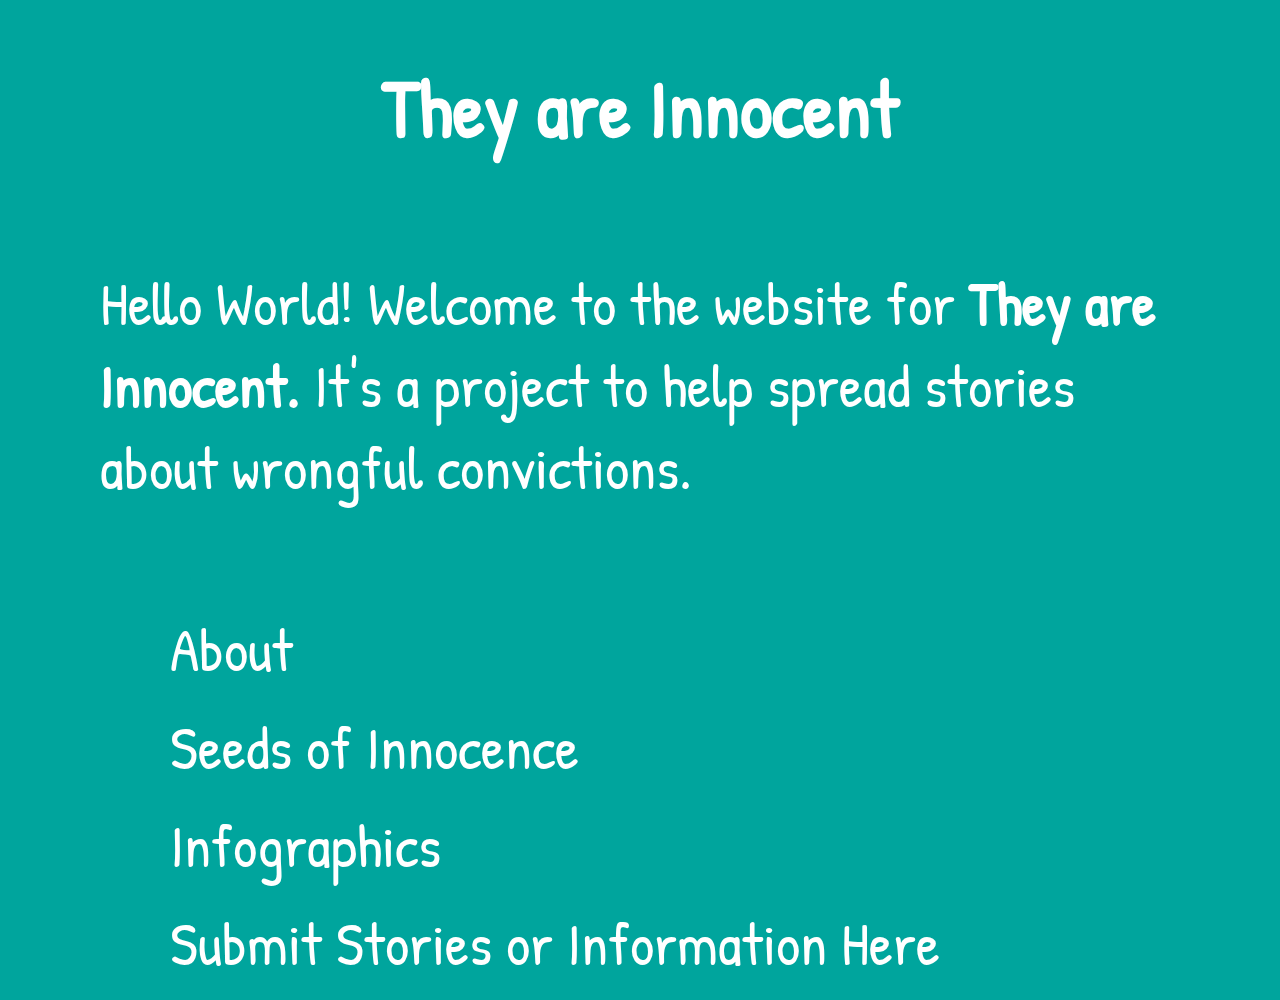
<file: index.html>
<!DOCTYPE html>
<html>
  <head>
    <title>They-are-Innocent</title>
    <meta name="viewport" content="width=device-width, initial-scale=1.0">
    <link rel="stylesheet" href="style.css">
    <link rel="preconnect" href="https://fonts.googleapis.com">
    <link rel="preconnect" href="https://fonts.gstatic.com" crossorigin>
    <link href="https://fonts.googleapis.com/css2?family=Patrick+Hand&display=swap" rel="stylesheet">
  </head>
<body>
  <h1>They are Innocent</h1>
  <p>Hello World! Welcome to the website for <strong>They are
    Innocent.</strong> It's a project to help spread stories
    about wrongful convictions.</p>
  <ul>
    <a class="options" href="https://dilloncg.github.io/they.are.innocent.about/">About</a>
  </ul>
  <ul>
    <a class="options" href="https://dilloncg.github.io/they.are.innocent.seeds.of.innocence/">Seeds of Innocence</a>
  </ul>
  <ul>
    <a class="options" href="https://dilloncg.github.io/they.are.innocent.infographics/">Infographics</a>
  </ul>
  <!--<ul>
    <a class="options" href="">Videos</a>
  </ul>-->
  <ul>
    <a class="options" href="https://docs.google.com/forms/d/e/1FAIpQLSc_cwcGoO3H510Oow61Jofm1432kbi1TOZxFV6i_dO9XvcvtA/viewform?usp=sf_link" target="_blank">Submit Stories or Information Here</a>
  </ul>
</body>
</html>
</file>
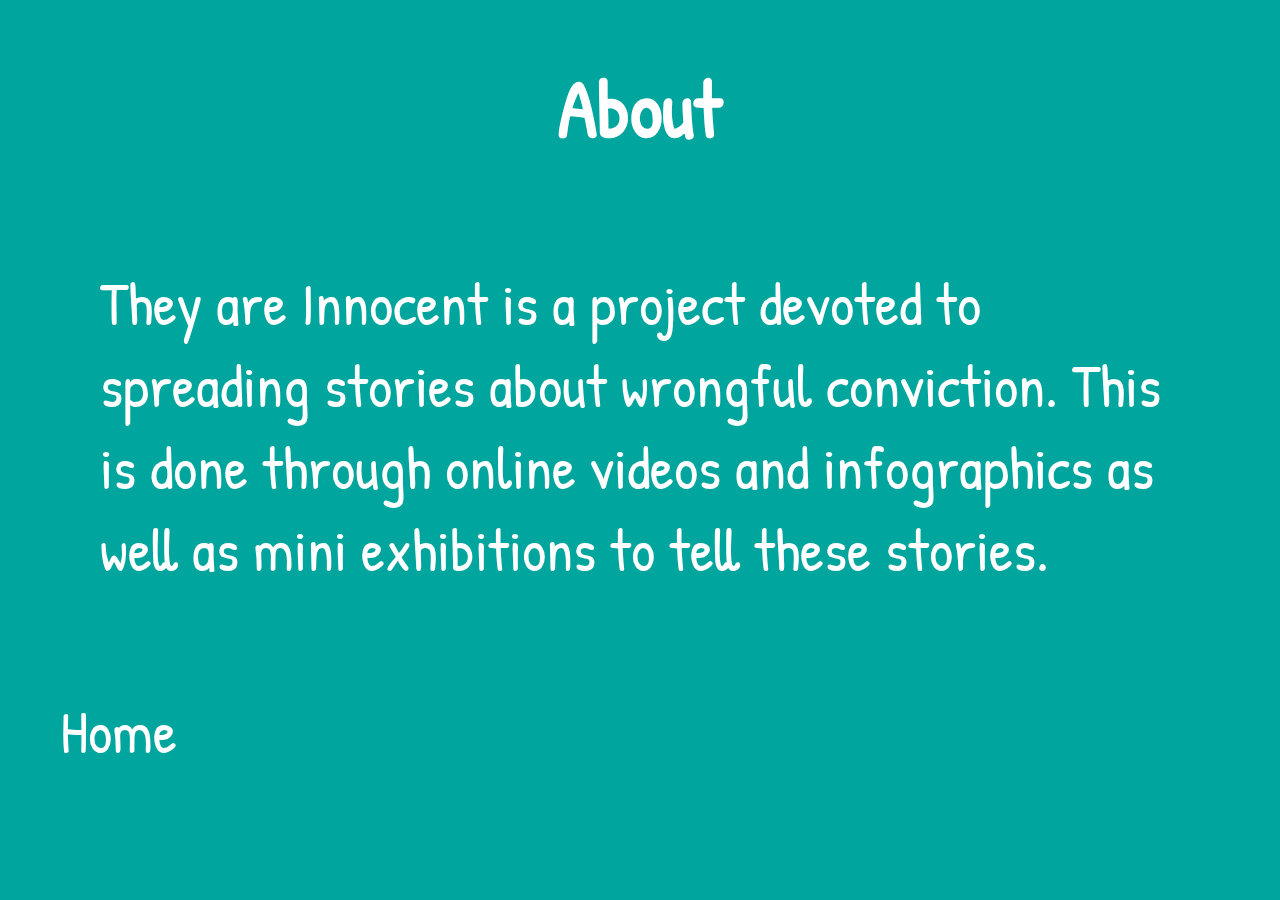
<file: about/index.html>
<!DOCTYPE html>
<html>
  <head>
    <title>About</title>
    <meta name="viewport" content="width=device-width, initial-scale=1.0">
    <link rel="stylesheet" href="style.css">
    <link rel="preconnect" href="https://fonts.googleapis.com">
    <link rel="preconnect" href="https://fonts.gstatic.com" crossorigin>
    <link href="https://fonts.googleapis.com/css2?family=Patrick+Hand&display=swap" rel="stylesheet">
  </head>
<body>
  <h1>About</h1>
    <p>They are Innocent is a project devoted to
      spreading stories about wrongful conviction. This
      is done through online videos and infographics
      as well as mini exhibitions to tell these stories.</p>
  <a href="https://dilloncg.github.io/They.are.Innocent/">Home</a>
</body>
</html>
</file>
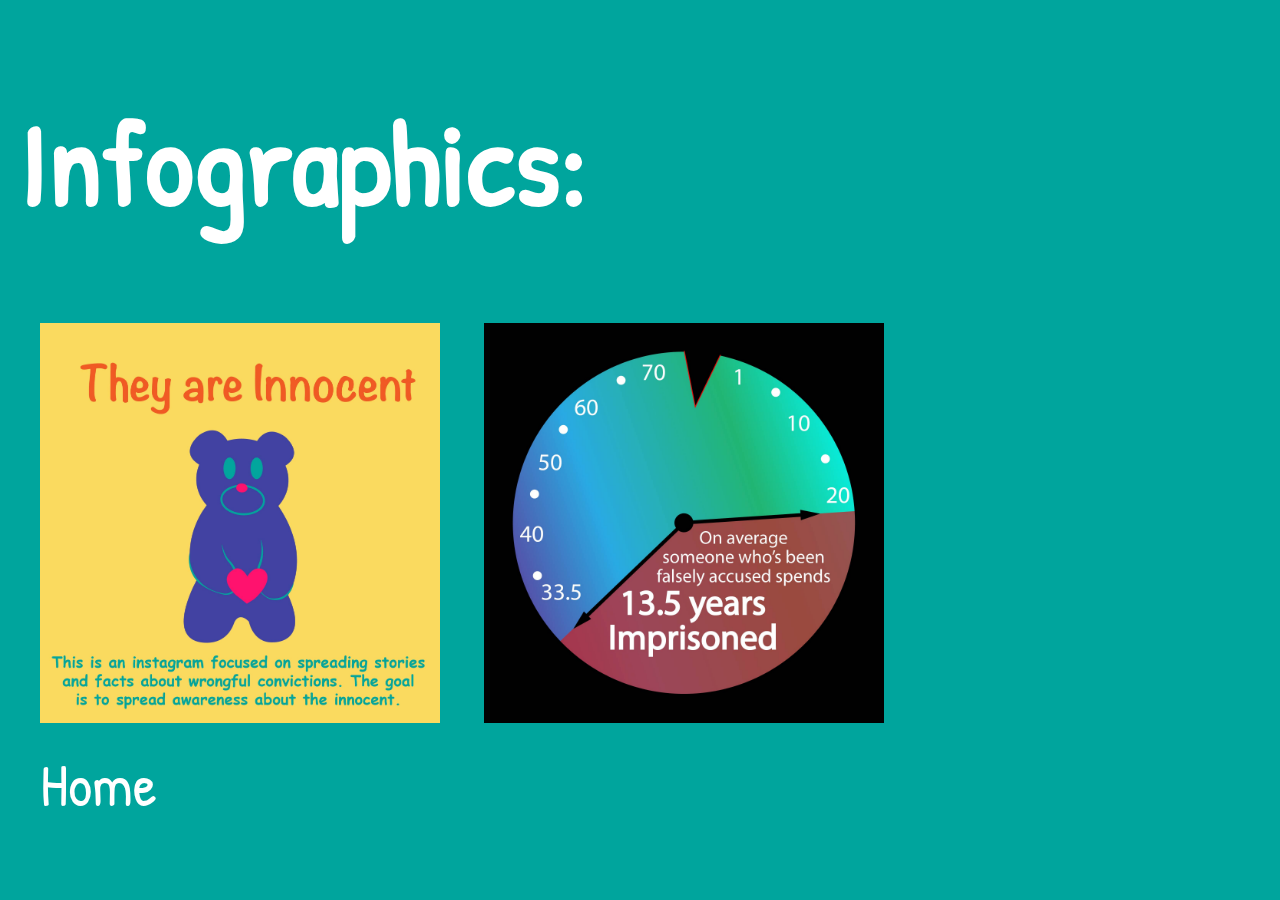
<file: infographics/index.html>
<!DOCTYPE html>
<html>
  <head>
    <title>Infographics</title>
    <meta name="viewport" content="width=device-width, initial-scale=1.0">
    <link rel="stylesheet" href="style.css">
    <link rel="preconnect" href="https://fonts.googleapis.com">
    <link rel="preconnect" href="https://fonts.gstatic.com" crossorigin>
    <link href="https://fonts.googleapis.com/css2?family=Patrick+Hand&display=swap" rel="stylesheet">
  </head>
<body>
  <h1>Infographics:</h1>
  <img src="post1.jpg"/>
  <img src="Artboard-3.jpg"/>
  <ul>
    <a  href="https://dilloncg.github.io/They.are.Innocent/">Home</a>
  </ul>
</body>
</html>
</file>
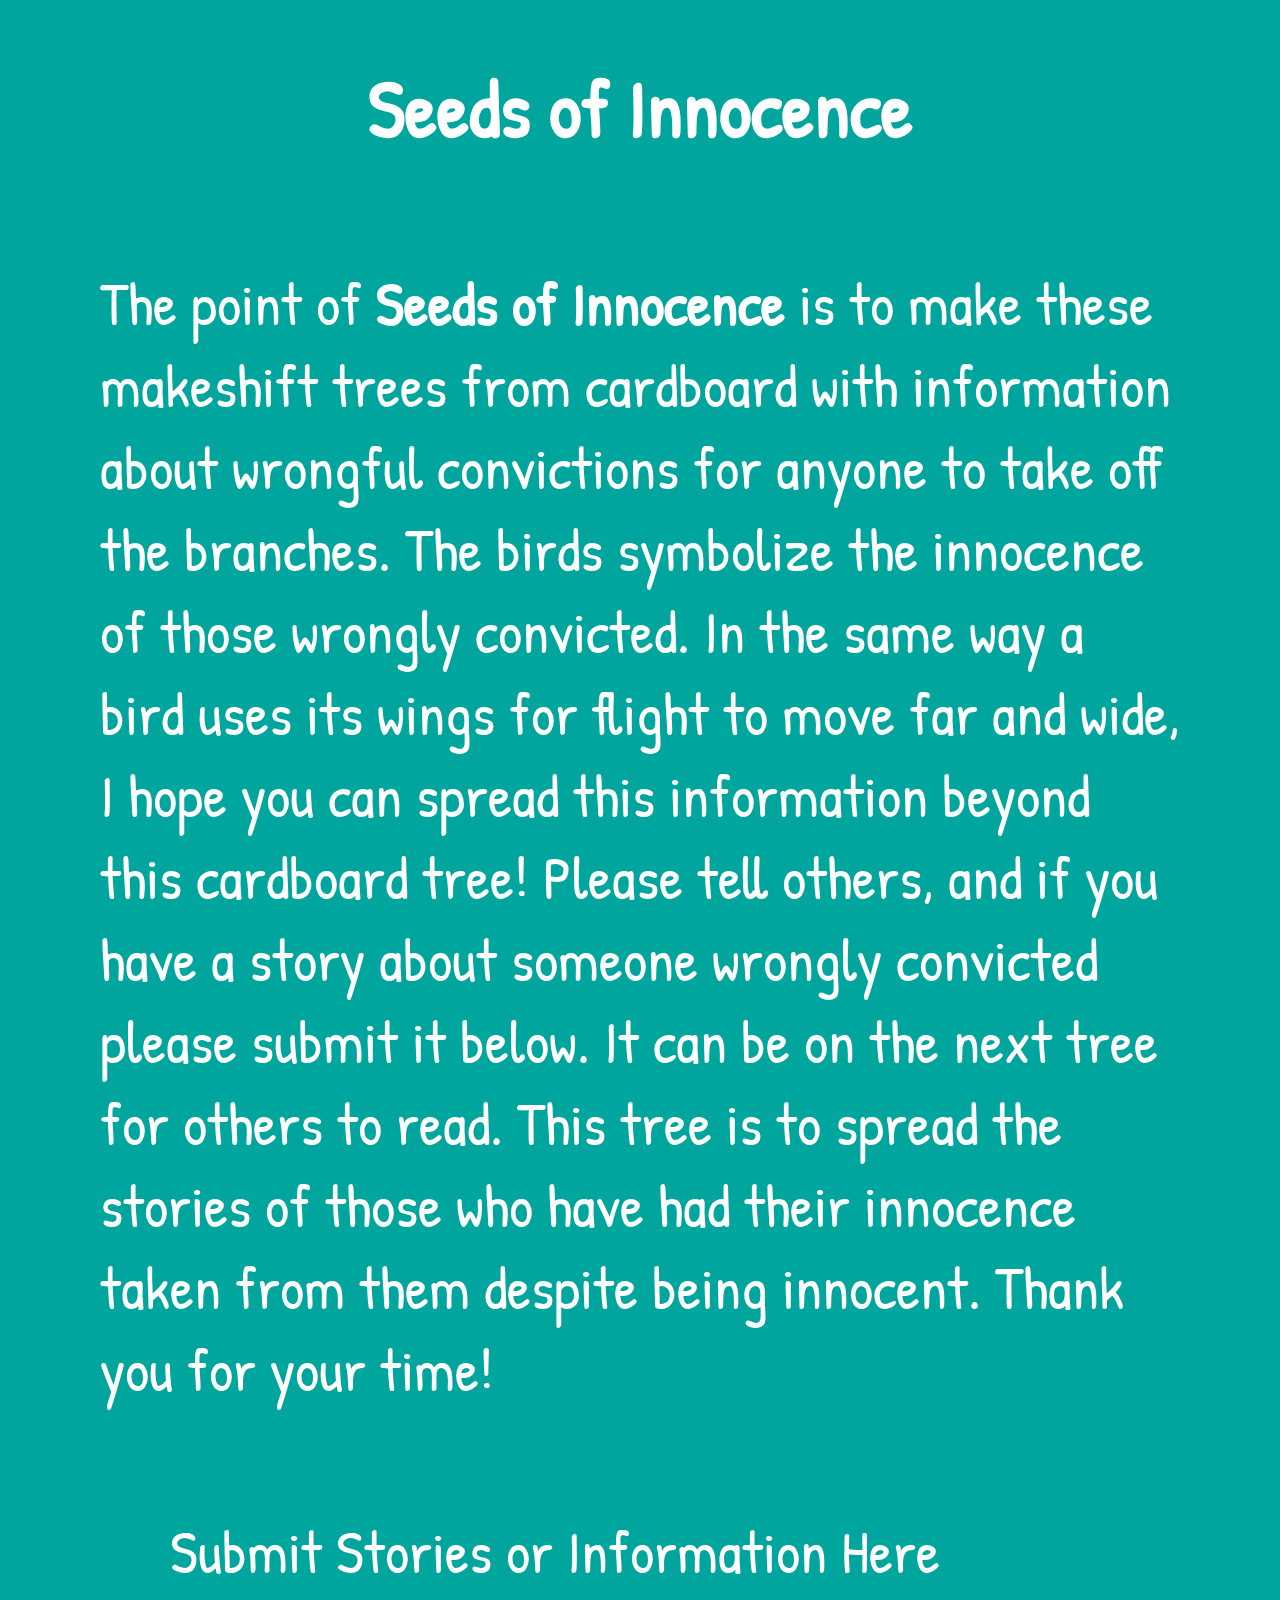
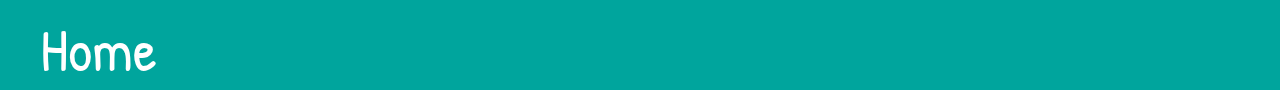
<file: seedsofinnocence/index.html>
<!DOCTYPE html>
<html>
  <head>
    <title>Seeds-of-Innocence</title>
    <meta name="viewport" content="width=device-width, initial-scale=1.0">
    <link rel="stylesheet" href="style.css">
    <link rel="preconnect" href="https://fonts.googleapis.com">
    <link rel="preconnect" href="https://fonts.gstatic.com" crossorigin>
    <link href="https://fonts.googleapis.com/css2?family=Patrick+Hand&display=swap" rel="stylesheet">
  </head>
<body>
  <h1>Seeds of Innocence</h1>
  <p>The point of <strong>Seeds of Innocence</strong>
  is to make these makeshift trees from cardboard with information about
  wrongful convictions for anyone to take off the branches.
  The birds symbolize the innocence of those wrongly convicted.
  In the same way a bird uses its wings for flight to move far and wide,
  I hope you can spread this information beyond this
  cardboard tree! Please tell others, and if you have
  a story about someone wrongly convicted please
  submit it below. It can be on the next tree for
  others to read. This tree is to spread the stories
  of those who have had their innocence taken from them
  despite being innocent. Thank you for your time!</p>
  <ul>
    <a class="options" href="https://docs.google.com/forms/d/e/1FAIpQLSc_cwcGoO3H510Oow61Jofm1432kbi1TOZxFV6i_dO9XvcvtA/viewform?usp=sf_link" target="_blank">Submit Stories or Information Here</a>
  </ul>
    <a  href="https://dilloncg.github.io/They.are.Innocent/">Home</a>
</body>
</html>
</file>
<file: style.css>
img{
  max-width: 100%;
}

body{
  margin: 0px;
  background-color: rgba(0, 165, 157);
}

h1{
  font-family: 'Patrick Hand', cursive;
  text-align: center;
  font-size: 80px;
  color: white;
}

p{
  text-align: left;
  font-size: 60px;
  font-family: 'Patrick Hand', cursive;
  text-decoration: none;
  margin: 100px;
  color: white;
  font-kerning: normal;
}

.options{
  text-align: center;
  font-size: 60px;
  font-family: 'Patrick Hand', cursive;
  text-decoration: none;
  margin-left: 130px;
  color: white;
}

.options:hover{
  color: rgba(255, 18, 109)
}

@media screen and (max-width:1000px){
  h1{
    font-family: 'Patrick Hand', cursive;
    text-align: center;
    font-size: 60px;
    color: white;
  }

  p{
    text-align: center;
    font-size: 50px;
    font-family: 'Patrick Hand', cursive;
    text-decoration: none;
    margin: 10px;
    color: white;
  }

  .options{
    text-align: left;
    font-size: 50px;
    font-family: 'Patrick Hand', cursive;
    text-decoration: none;
    margin-left: 60px;
    margin-top: 60px;
    color: white;
  }
}

@media screen and (max-width: 600px){
  h1{
    font-family: 'Patrick Hand', cursive;
    text-align: center;
    font-size: 50px;
    color: white;
  }

  p{
    text-align: center;
    font-size: 40px;
    font-family: 'Patrick Hand', cursive;
    text-decoration: none;
    margin: 10px;
    color: white;
  }

  .options{
    text-align: left;
    font-size: 40px;
    font-family: 'Patrick Hand', cursive;
    text-decoration: none;
    margin-left: 40px;
    margin-top: 80px;
    color: white;
  }
}
</file>
<file: about/style.css>
img{
  max-width: 100%;
}

body{
  margin: 0px;
  background-color: rgba(0, 165, 157);
}

h1{
  font-family: 'Patrick Hand', cursive;
  text-align: center;
  font-size: 80px;
  color: white;
}

p{
  text-align: left;
  font-size: 60px;
  font-family: 'Patrick Hand', cursive;
  text-decoration: none;
  margin: 100px;
  color: white;
  font-kerning: normal;
}

a{
  font-family: 'Patrick Hand', cursive;
  text-align: left;
  margin-left: 60px;
  text-decoration: none;
  font-size: 60px;
  color: white;
}

a:hover{
  color: rgba(255, 18, 109);
}

@media screen and (max-width:1000px){
  h1{
    font-family: 'Patrick Hand', cursive;
    text-align: center;
    font-size: 60px;
    color: white;
  }

  p{
    text-align: center;
    font-size: 50px;
    font-family: 'Patrick Hand', cursive;
    text-decoration: none;
    margin: 10px;
    color: white;
  }

  .options{
    text-align: left;
    font-size: 50px;
    font-family: 'Patrick Hand', cursive;
    text-decoration: none;
    margin-left: 60px;
    margin-top: 60px;
    color: white;
  }
}

@media screen and (max-width: 600px){
  h1{
    font-family: 'Patrick Hand', cursive;
    text-align: center;
    font-size: 50px;
    color: white;
  }

  p{
    text-align: center;
    font-size: 40px;
    font-family: 'Patrick Hand', cursive;
    text-decoration: none;
    margin: 10px;
    color: white;
  }

  .options{
    text-align: left;
    font-size: 40px;
    font-family: 'Patrick Hand', cursive;
    text-decoration: none;
    margin-left: 40px;
    margin-top: 80px;
    color: white;
  }
</file>
<file: infographics/style.css>
body{
  margin: 0px;
  background-color: rgba(0, 165, 157);
}

img{
  margin-left: 40px;
  height: 400px;
}

h1{
  font-family: 'Patrick Hand', cursive;
  text-align: left;
  text-decoration: none;
  font-size: 120px;
  color: white;
  margin-left: 20px;
}

a{
  font-family: 'Patrick Hand', cursive;
  text-align: left;
  text-decoration: none;
  font-size: 60px;
  color: white;
}

a:hover{
  color: rgba(255, 18, 109);
}
</file>
<file: seedsofinnocence/style.css>
img{
  max-width: 100%;
}

body{
  margin: 0px;
  background-color: rgba(0, 165, 157);
}

h1{
  font-family: 'Patrick Hand', cursive;
  text-align: center;
  font-size: 80px;
  color: white;
}

p{
  text-align: left;
  font-size: 60px;
  font-family: 'Patrick Hand', cursive;
  text-decoration: none;
  margin: 100px;
  color: white;
  font-kerning: normal;
}

.options{
  text-align: center;
  font-size: 60px;
  font-family: 'Patrick Hand', cursive;
  text-decoration: none;
  margin-left: 130px;
  color: white;
}

.options:hover{
  color: rgba(255, 18, 109)
}

a{
  font-family: 'Patrick Hand', cursive;
  text-align: left;
  margin-left: 40px;
  text-decoration: none;
  font-size: 60px;
  color: white;
}

a:hover{
  color: rgba(255, 18, 109);
}

@media screen and (max-width:1000px){
  h1{
    font-family: 'Patrick Hand', cursive;
    text-align: center;
    font-size: 60px;
    color: white;
  }

  p{
    text-align: center;
    font-size: 50px;
    font-family: 'Patrick Hand', cursive;
    text-decoration: none;
    margin: 10px;
    color: white;
  }

  .options{
    text-align: left;
    font-size: 50px;
    font-family: 'Patrick Hand', cursive;
    text-decoration: none;
    margin-left: 60px;
    margin-top: 60px;
    color: white;
  }
}

@media screen and (max-width: 600px){
  h1{
    font-family: 'Patrick Hand', cursive;
    text-align: center;
    font-size: 50px;
    color: white;
  }

  p{
    text-align: center;
    font-size: 40px;
    font-family: 'Patrick Hand', cursive;
    text-decoration: none;
    margin: 10px;
    color: white;
  }

  .options{
    text-align: left;
    font-size: 40px;
    font-family: 'Patrick Hand', cursive;
    text-decoration: none;
    margin-left: 40px;
    margin-top: 80px;
    color: white;
  }
}
</file>
